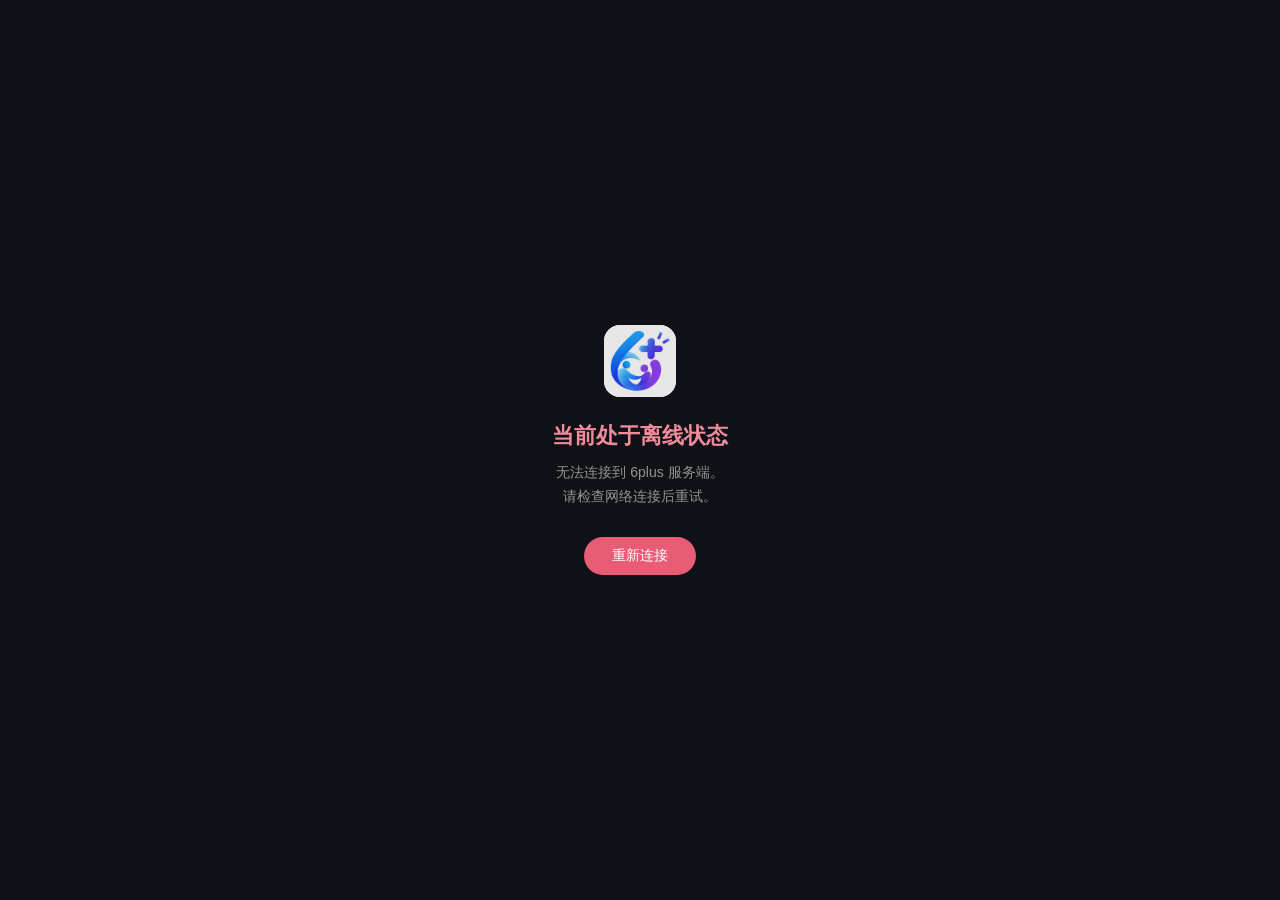
<file: octop/dashboard/offline.html>
<!doctype html>
<html lang="zh-CN">
  <head>
    <meta charset="UTF-8" />
    <meta
      name="viewport"
      content="width=device-width, initial-scale=1.0, viewport-fit=cover"
    />
    <title>6plus — 离线中</title>
    <style>
      * {
        margin: 0;
        box-sizing: border-box;
      }
      html,
      body {
        height: 100%;
        font-family: -apple-system, BlinkMacSystemFont, "Segoe UI", sans-serif;
        background: #0f1117;
        color: #e7e7ed;
        display: flex;
        align-items: center;
        justify-content: center;
      }
      .container {
        text-align: center;
        padding: 40px 24px;
        max-width: 360px;
      }
      .logo {
        width: 72px;
        height: 72px;
        border-radius: 16px;
        margin: 0 auto 24px;
        display: block;
        opacity: 0.9;
      }
      h1 {
        font-size: 22px;
        font-weight: 600;
        margin-bottom: 10px;
        color: #f08b9a;
      }
      p {
        font-size: 14px;
        color: rgba(255, 255, 255, 0.55);
        line-height: 1.7;
        margin-bottom: 28px;
      }
      button {
        padding: 10px 28px;
        border-radius: 999px;
        border: none;
        background: #e85d75;
        color: #fff;
        font-size: 14px;
        font-weight: 500;
        cursor: pointer;
        transition: background 0.2s;
      }
      button:hover {
        background: #d14a62;
      }
    </style>
  </head>
  <body>
    <div class="container">
      <img src="favico-6plus.svg" alt="6plus" class="logo" />
      <h1>当前处于离线状态</h1>
      <p>无法连接到 6plus 服务端。<br />请检查网络连接后重试。</p>
      <button onclick="location.reload()">重新连接</button>
    </div>
  </body>
</html>
</file>
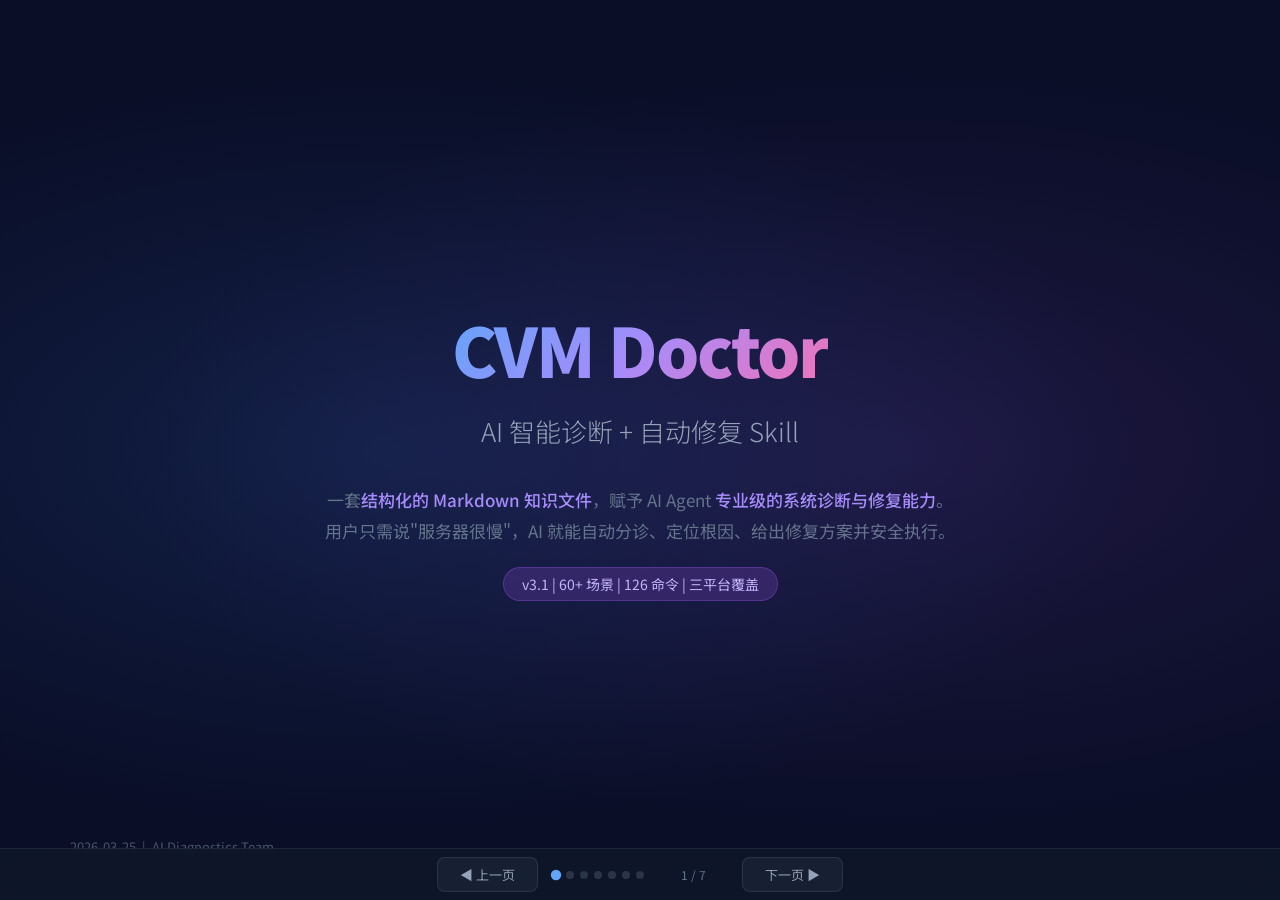
<file: octop/infra/agents/experts/library/cvm-ai-doctor/skills/cvm-ai-doctor/docs/cvm-doctor-report.html>
<!DOCTYPE html>
<html lang="zh-CN">
<head>
<meta charset="UTF-8">
<meta name="viewport" content="width=device-width, initial-scale=1.0">
<title>CVM Doctor - AI 智能系统诊断 Skill 汇报</title>
<style>
  @import url('https://fonts.googleapis.com/css2?family=Noto+Sans+SC:wght@300;400;500;700;900&display=swap');

  * { margin: 0; padding: 0; box-sizing: border-box; }

  body {
    font-family: 'Noto Sans SC', -apple-system, BlinkMacSystemFont, sans-serif;
    background: #0a0e27;
    color: #e0e6f0;
    overflow: hidden;
  }

  .slide-container {
    width: 100vw; height: 100vh;
    position: relative;
  }

  .slide {
    width: 100vw; height: 100vh;
    position: absolute; top: 0; left: 0;
    display: none;
    flex-direction: column;
    padding: 50px 70px;
    overflow: hidden;
  }
  .slide.active { display: flex; }

  /* ====== Slide 1: Cover ====== */
  .slide-cover {
    justify-content: center; align-items: center; text-align: center;
    background: radial-gradient(ellipse at 30% 50%, rgba(59,130,246,0.15) 0%, transparent 60%),
                radial-gradient(ellipse at 70% 50%, rgba(168,85,247,0.12) 0%, transparent 60%),
                #0a0e27;
  }
  .slide-cover .logo {
    font-size: 68px; font-weight: 900; letter-spacing: -2px;
    background: linear-gradient(135deg, #60a5fa, #a78bfa, #f472b6);
    -webkit-background-clip: text; -webkit-text-fill-color: transparent;
    margin-bottom: 14px;
  }
  .slide-cover .subtitle {
    font-size: 26px; font-weight: 300; color: #94a3b8; margin-bottom: 36px;
  }
  .slide-cover .tagline {
    font-size: 17px; color: #64748b; max-width: 680px; line-height: 1.8;
  }
  .slide-cover .tagline strong { color: #a78bfa; font-weight: 500; }
  .slide-cover .meta {
    position: absolute; bottom: 44px; left: 70px;
    font-size: 13px; color: #475569;
  }
  .slide-cover .version-badge {
    display: inline-block; background: rgba(168,85,247,0.2); color: #c4b5fd;
    padding: 6px 18px; border-radius: 20px; font-size: 14px; margin-top: 20px;
    border: 1px solid rgba(168,85,247,0.3);
  }

  /* ====== Common Slide Styles ====== */
  .slide-header {
    margin-bottom: 32px; flex-shrink: 0;
  }
  .slide-header h1 {
    font-size: 32px; font-weight: 700; margin-bottom: 6px;
    background: linear-gradient(135deg, #60a5fa, #a78bfa);
    -webkit-background-clip: text; -webkit-text-fill-color: transparent;
  }
  .slide-header p {
    font-size: 15px; color: #64748b; font-weight: 300;
  }
  .slide-header .accent-line {
    width: 50px; height: 3px; border-radius: 2px;
    background: linear-gradient(90deg, #60a5fa, #a78bfa);
    margin-top: 12px;
  }

  .content-area {
    flex: 1; overflow-y: auto; padding-right: 16px;
  }
  .content-area::-webkit-scrollbar { width: 4px; }
  .content-area::-webkit-scrollbar-track { background: transparent; }
  .content-area::-webkit-scrollbar-thumb { background: #334155; border-radius: 2px; }

  /* Cards */
  .card {
    background: rgba(30,41,59,0.6); border: 1px solid rgba(71,85,105,0.4);
    border-radius: 14px; padding: 22px; margin-bottom: 16px;
    backdrop-filter: blur(10px);
    transition: transform 0.2s, border-color 0.2s;
  }
  .card:hover { border-color: rgba(96,165,250,0.4); transform: translateY(-1px); }
  .card h3 {
    font-size: 16px; font-weight: 600; color: #e2e8f0; margin-bottom: 10px;
    display: flex; align-items: center; gap: 8px;
  }
  .card h3 .icon { font-size: 20px; }
  .card p, .card li { font-size: 13px; color: #94a3b8; line-height: 1.7; }
  .card ul { padding-left: 18px; }
  .card li { margin-bottom: 3px; }

  .grid-2 { display: grid; grid-template-columns: 1fr 1fr; gap: 16px; }
  .grid-3 { display: grid; grid-template-columns: 1fr 1fr 1fr; gap: 16px; }

  /* Tags / Badges */
  .tag {
    display: inline-block; padding: 3px 10px; border-radius: 6px;
    font-size: 12px; font-weight: 500; margin: 2px 4px 2px 0;
  }
  .tag-blue { background: rgba(59,130,246,0.15); color: #93c5fd; border: 1px solid rgba(59,130,246,0.3); }
  .tag-purple { background: rgba(168,85,247,0.15); color: #c4b5fd; border: 1px solid rgba(168,85,247,0.3); }
  .tag-green { background: rgba(34,197,94,0.15); color: #86efac; border: 1px solid rgba(34,197,94,0.3); }
  .tag-orange { background: rgba(249,115,22,0.15); color: #fdba74; border: 1px solid rgba(249,115,22,0.3); }
  .tag-red { background: rgba(239,68,68,0.15); color: #fca5a5; border: 1px solid rgba(239,68,68,0.3); }
  .tag-cyan { background: rgba(6,182,212,0.15); color: #67e8f9; border: 1px solid rgba(6,182,212,0.3); }

  /* Stat boxes */
  .stat-box {
    text-align: center; padding: 20px 14px;
    background: rgba(30,41,59,0.4); border-radius: 12px;
    border: 1px solid rgba(71,85,105,0.3);
  }
  .stat-box .number {
    font-size: 38px; font-weight: 900;
    background: linear-gradient(135deg, #60a5fa, #a78bfa);
    -webkit-background-clip: text; -webkit-text-fill-color: transparent;
    line-height: 1.2;
  }
  .stat-box .label { font-size: 12px; color: #64748b; margin-top: 6px; }

  /* Flow diagram */
  .flow {
    display: flex; align-items: center; justify-content: center;
    gap: 6px; flex-wrap: wrap; margin: 16px 0;
  }
  .flow-step {
    padding: 10px 18px; border-radius: 10px; font-size: 13px; font-weight: 500;
    text-align: center; min-width: 90px;
  }
  .flow-arrow { color: #475569; font-size: 18px; font-weight: 300; }
  .flow-input { background: rgba(96,165,250,0.15); color: #93c5fd; border: 1px solid rgba(96,165,250,0.3); }
  .flow-process { background: rgba(168,85,247,0.15); color: #c4b5fd; border: 1px solid rgba(168,85,247,0.3); }
  .flow-decision { background: rgba(249,115,22,0.15); color: #fdba74; border: 1px solid rgba(249,115,22,0.3); border-radius: 4px; }
  .flow-output { background: rgba(34,197,94,0.15); color: #86efac; border: 1px solid rgba(34,197,94,0.3); }
  .flow-repair { background: rgba(251,191,36,0.15); color: #fde68a; border: 1px solid rgba(251,191,36,0.3); }

  /* Table */
  .data-table {
    width: 100%; border-collapse: separate; border-spacing: 0;
    font-size: 12px; margin: 10px 0;
  }
  .data-table th {
    background: rgba(59,130,246,0.12); color: #93c5fd;
    padding: 8px 12px; text-align: left; font-weight: 600;
    border-bottom: 1px solid rgba(59,130,246,0.2);
  }
  .data-table th:first-child { border-radius: 8px 0 0 0; }
  .data-table th:last-child { border-radius: 0 8px 0 0; }
  .data-table td {
    padding: 7px 12px; border-bottom: 1px solid rgba(71,85,105,0.2);
    color: #94a3b8;
  }
  .data-table tr:hover td { background: rgba(30,41,59,0.4); }

  /* Code block */
  .code-block {
    background: rgba(15,23,42,0.8); border: 1px solid rgba(71,85,105,0.3);
    border-radius: 10px; padding: 14px 18px; margin: 10px 0;
    font-family: 'JetBrains Mono', 'Fira Code', monospace; font-size: 12px;
    color: #94a3b8; line-height: 1.6; overflow-x: auto;
  }
  .code-block .kw { color: #c084fc; }
  .code-block .str { color: #86efac; }
  .code-block .cmt { color: #475569; }

  /* Highlight box */
  .highlight-box {
    background: linear-gradient(135deg, rgba(59,130,246,0.1), rgba(168,85,247,0.1));
    border: 1px solid rgba(96,165,250,0.25); border-radius: 12px;
    padding: 18px 22px; margin: 14px 0;
  }
  .highlight-box h4 { color: #a78bfa; font-size: 14px; margin-bottom: 6px; }
  .highlight-box p { font-size: 13px; color: #cbd5e1; line-height: 1.7; }

  /* Metric bar */
  .metric-bar-wrap { margin: 5px 0; }
  .metric-bar-wrap .metric-label { display: flex; justify-content: space-between; font-size: 12px; color: #94a3b8; margin-bottom: 3px; }
  .metric-bar {
    height: 7px; border-radius: 4px; background: rgba(71,85,105,0.3); overflow: hidden;
  }
  .metric-bar .fill { height: 100%; border-radius: 4px; transition: width 1s ease; }

  /* Navigation */
  .nav-bar {
    position: fixed; bottom: 0; left: 0; right: 0; height: 52px;
    background: rgba(15,23,42,0.9); backdrop-filter: blur(12px);
    border-top: 1px solid rgba(71,85,105,0.3);
    display: flex; align-items: center; justify-content: center; gap: 14px;
    z-index: 100; padding: 0 40px;
  }
  .nav-btn {
    padding: 7px 22px; border-radius: 8px; border: 1px solid rgba(71,85,105,0.4);
    background: rgba(30,41,59,0.6); color: #94a3b8; font-size: 13px;
    cursor: pointer; transition: all 0.2s; font-family: inherit;
  }
  .nav-btn:hover { background: rgba(59,130,246,0.2); color: #e2e8f0; border-color: rgba(96,165,250,0.4); }
  .nav-btn:disabled { opacity: 0.3; cursor: not-allowed; }
  .nav-dots { display: flex; gap: 6px; }
  .nav-dot {
    width: 8px; height: 8px; border-radius: 50%;
    background: rgba(71,85,105,0.5); cursor: pointer; transition: all 0.2s;
  }
  .nav-dot.active { background: #60a5fa; transform: scale(1.3); }
  .nav-page { font-size: 12px; color: #64748b; min-width: 70px; text-align: center; }

  /* Special: Walkthrough */
  .walkthrough {
    display: flex; gap: 12px; align-items: flex-start; margin: 12px 0;
  }
  .wt-step {
    flex: 1; background: rgba(30,41,59,0.5); border-radius: 10px;
    padding: 14px; border: 1px solid rgba(71,85,105,0.3);
    position: relative;
  }
  .wt-step .wt-num {
    position: absolute; top: -10px; left: 14px;
    background: linear-gradient(135deg, #60a5fa, #a78bfa);
    color: white; font-size: 11px; font-weight: 700;
    padding: 2px 10px; border-radius: 10px;
  }
  .wt-step h4 { font-size: 13px; color: #e2e8f0; margin-bottom: 6px; margin-top: 4px; }
  .wt-step p { font-size: 11px; color: #94a3b8; line-height: 1.6; }

  /* Expansion box */
  .expand-box {
    background: rgba(34,197,94,0.08); border: 1px solid rgba(34,197,94,0.3);
    border-radius: 12px; padding: 18px 22px; margin: 14px 0;
  }
  .expand-box h4 { color: #86efac; font-size: 14px; margin-bottom: 6px; }

  /* Big flow for slide 4 */
  .big-flow {
    display: flex; flex-direction: column; align-items: center; gap: 8px;
    margin: 10px 0;
  }
  .big-flow .bf-row {
    display: flex; align-items: center; gap: 10px;
  }
  .big-flow .bf-arrow {
    color: #475569; font-size: 22px;
  }
  /* ====== Swimlane Diagram ====== */
  .swimlane-wrap {
    display: grid;
    grid-template-columns: 1fr 1fr 1fr;
    gap: 0;
    border-radius: 14px;
    overflow: hidden;
    border: 1px solid rgba(71,85,105,0.35);
  }
  .swimlane {
    padding: 0;
    display: flex;
    flex-direction: column;
  }
  .swimlane + .swimlane {
    border-left: 1px solid rgba(71,85,105,0.25);
  }
  .swimlane-header {
    padding: 14px 16px;
    text-align: center;
    font-size: 14px;
    font-weight: 700;
    letter-spacing: 0.5px;
    display: flex;
    align-items: center;
    justify-content: center;
    gap: 8px;
  }
  .swimlane-header .lane-icon {
    font-size: 20px;
  }
  /* Lane colors */
  .lane-user .swimlane-header { background: rgba(168,85,247,0.25); color: #ede9fe; }
  .lane-ai .swimlane-header { background: rgba(6,182,212,0.22); color: #cffafe; }
  .lane-skill .swimlane-header { background: rgba(245,158,11,0.22); color: #fef3c7; }

  .lane-user .swimlane-header { border-bottom: 2px solid rgba(168,85,247,0.5); }
  .lane-ai .swimlane-header { border-bottom: 2px solid rgba(6,182,212,0.5); }
  .lane-skill .swimlane-header { border-bottom: 2px solid rgba(245,158,11,0.5); }

  .swimlane-body {
    flex: 1;
    padding: 14px 10px;
    display: flex;
    flex-direction: column;
    align-items: center;
    gap: 0;
    position: relative;
    min-height: 300px;
  }
  .lane-user .swimlane-body { background: rgba(168,85,247,0.04); }
  .lane-ai .swimlane-body { background: rgba(6,182,212,0.04); }
  .lane-skill .swimlane-body { background: rgba(245,158,11,0.04); }

  /* Dashed timeline line running down each lane */
  .swimlane-body::before {
    content: '';
    position: absolute;
    top: 0; bottom: 0;
    left: 50%;
    width: 0;
    border-left: 2px dashed rgba(71,85,105,0.2);
    z-index: 0;
  }

  /* Node in swimlane */
  .lane-node {
    position: relative;
    z-index: 1;
    padding: 10px 14px;
    border-radius: 8px;
    font-size: 13px;
    font-weight: 600;
    text-align: center;
    min-width: 90px;
    max-width: 160px;
    margin: 2px 0;
    transition: transform 0.2s;
  }
  .lane-node:hover { transform: scale(1.04); }

  .lane-user .lane-node {
    background: rgba(168,85,247,0.2); color: #e9d5ff;
    border: 1px solid rgba(168,85,247,0.4);
    box-shadow: 0 2px 10px rgba(168,85,247,0.1);
  }
  .lane-ai .lane-node {
    background: rgba(6,182,212,0.2); color: #cffafe;
    border: 1px solid rgba(6,182,212,0.4);
    box-shadow: 0 2px 10px rgba(6,182,212,0.1);
  }
  .lane-skill .lane-node {
    background: rgba(245,158,11,0.2); color: #fef3c7;
    border: 1px solid rgba(245,158,11,0.4);
    box-shadow: 0 2px 10px rgba(245,158,11,0.1);
  }

  /* Spacer between nodes (no visible arrow inside lane) */
  .lane-spacer {
    height: 8px;
    position: relative;
    z-index: 1;
  }

  /* Step number badge on nodes */
  .lane-node .step-num {
    position: absolute;
    top: -8px; right: -8px;
    background: rgba(30,41,59,0.9);
    color: #94a3b8;
    font-size: 10px;
    font-weight: 700;
    width: 18px; height: 18px;
    border-radius: 50%;
    display: flex; align-items: center; justify-content: center;
    border: 1px solid rgba(71,85,105,0.4);
  }

  /* Annotation text below nodes */
  .lane-anno {
    font-size: 10px;
    color: #64748b;
    text-align: center;
    max-width: 160px;
    line-height: 1.4;
    margin: -2px 0 4px 0;
    position: relative;
    z-index: 1;
  }
  .lane-anno .file-ref {
    display: inline-block;
    background: rgba(30,41,59,0.6);
    border: 1px solid rgba(71,85,105,0.3);
    border-radius: 3px;
    padding: 0 5px;
    font-family: 'JetBrains Mono', monospace;
    font-size: 9px;
    color: #94a3b8;
    margin-top: 1px;
  }

  /* End node */
  .lane-node.end-node {
    border-radius: 20px;
    font-weight: 700;
  }
  .end-success {
    background: rgba(34,197,94,0.25) !important;
    color: #86efac !important;
    border-color: rgba(34,197,94,0.5) !important;
    box-shadow: 0 0 16px rgba(34,197,94,0.15) !important;
  }
</style>
</head>
<body>

<div class="slide-container">

  <!-- ==================== SLIDE 1: Cover ==================== -->
  <div class="slide slide-cover active" id="slide-1">
    <div class="logo">CVM Doctor</div>
    <div class="subtitle">AI 智能诊断 + 自动修复 Skill</div>
    <div class="tagline">
      一套<strong>结构化的 Markdown 知识文件</strong>，赋予 AI Agent <strong>专业级的系统诊断与修复能力</strong>。
      <br>用户只需说"服务器很慢"，AI 就能自动分诊、定位根因、给出修复方案并安全执行。
    </div>
    <div class="version-badge">v3.1 | 60+ 场景 | 126 命令 | 三平台覆盖</div>
    <div class="meta">2026-03-25 &nbsp;|&nbsp; AI Diagnostics Team</div>
  </div>

  <!-- ==================== SLIDE 2: One Minute Summary ==================== -->
  <div class="slide" id="slide-2">
    <div class="slide-header">
      <h1>一分钟了解 CVM Doctor</h1>
      <p>What it does, why it matters</p>
      <div class="accent-line"></div>
    </div>
    <div class="content-area">

      <div class="highlight-box" style="margin-bottom:20px;">
        <h4>一句话</h4>
        <p>CVM Doctor 是一个 <strong>Skill（技能包）</strong> —— 不是传统的监控程序或脚本。
        它用结构化的 Markdown 文件教 AI Agent <strong>像资深运维一样思考和操作</strong>，
        覆盖从"发现症状"到"定位根因"再到"安全修复"的<strong>全链路</strong>。</p>
      </div>

      <div class="grid-3" style="margin-bottom:20px;">
        <div class="stat-box"><div class="number">60+</div><div class="label">诊断场景覆盖</div></div>
        <div class="stat-box"><div class="number">126</div><div class="label">操作命令（含修复）</div></div>
        <div class="stat-box"><div class="number">99%</div><div class="label">常见问题覆盖率</div></div>
      </div>

      <div class="grid-2">
        <div class="card">
          <h3><span class="icon">&#x2753;</span> 解决什么问题</h3>
          <ul>
            <li>用户说"服务器慢" → AI 不知道从何入手</li>
            <li>AI 运维知识碎片化，容易跑偏或遗漏</li>
            <li>简单问题也跑全套命令，浪费时间</li>
            <li>跨平台命令差异大（Linux/macOS/Windows）</li>
            <li>AI 直接执行危险命令，缺少安全机制</li>
          </ul>
        </div>
        <div class="card">
          <h3><span class="icon">&#x2705;</span> 怎么解决的</h3>
          <ul>
            <li><strong>诊断 + 修复</strong>：不只是发现问题，还能安全修复</li>
            <li><strong>Quick → Deep</strong>：10秒分诊 + 按需深度分析</li>
            <li><strong>模块化加载</strong>：只加载需要的知识，省 67-89% Token</li>
            <li><strong>22 个适配器</strong>：一套 Skill 三平台通用</li>
            <li><strong>安全门控</strong>：修复操作必须用户确认</li>
          </ul>
        </div>
      </div>
    </div>
  </div>

  <!-- ==================== SLIDE 3: Full Workflow Flowchart ==================== -->
  <div class="slide" id="slide-3">
    <div class="slide-header">
      <h1>完整工作流：从症状到修复</h1>
      <p>User → AI → Skill → Diagnosis → Fix — The Complete Flow</p>
      <div class="accent-line"></div>
    </div>
    <div class="content-area">

      <!-- Swimlane Diagram -->
      <div class="swimlane-wrap" style="margin-bottom:16px;position:relative;">
        <!-- Column 1: User -->
        <div class="swimlane lane-user">
          <div class="swimlane-header"><span class="lane-icon">&#x1F464;</span> 用户</div>
          <div class="swimlane-body" style="min-height:460px;">
            <div class="lane-node" style="margin-top:8px;">用户输入<span class="step-num">1</span></div>
            <div class="lane-anno">"服务器很慢"</div>
            <div style="height:200px;"></div>
            <div class="lane-node">确认修复方案<span class="step-num">7</span></div>
            <div class="lane-anno">安全门控：必须用户同意后执行</div>
          </div>
        </div>
        <!-- Column 2: AI Agent -->
        <div class="swimlane lane-ai">
          <div class="swimlane-header"><span class="lane-icon">&#x1F9E0;</span> AI Agent</div>
          <div class="swimlane-body" style="min-height:460px;">
            <div style="height:8px;"></div>
            <div class="lane-spacer"></div>
            <div class="lane-node">识别意图<span class="step-num">2</span></div>
            <div class="lane-anno">提取关键词，判断为系统诊断需求</div>
            <div style="height:18px;"></div>
            <div class="lane-node">执行 Quick 分诊<span class="step-num">4</span></div>
            <div class="lane-anno">运行 4 项快检，解析命令输出</div>
            <div style="height:18px;"></div>
            <div class="lane-node">生成诊断报告<span class="step-num">6</span></div>
            <div class="lane-anno">综合推理根因 + 证据链 + 修复建议</div>
            <div style="height:28px;"></div>
            <div class="lane-spacer"></div>
            <div style="height:40px;"></div>
            <div class="lane-node">执行修复<span class="step-num">8</span></div>
            <div class="lane-anno">用户确认后安全执行，验证结果</div>
          </div>
        </div>
        <!-- Column 3: Skill -->
        <div class="swimlane lane-skill">
          <div class="swimlane-header"><span class="lane-icon">&#x1F4DA;</span> Skill 知识</div>
          <div class="swimlane-body" style="min-height:460px;">
            <div style="height:8px;"></div>
            <div class="lane-spacer"></div>
            <div style="height:10px;"></div>
            <div class="lane-node">加载诊断协议<span class="step-num">3</span></div>
            <div class="lane-anno">三层场景匹配（Tier 1→2→3），选择诊断路径<div class="file-ref">SKILL.md</div></div>
            <div style="height:18px;"></div>
            <div class="lane-node">Deep 根因分析<span class="step-num">5</span></div>
            <div class="lane-anno">级联推理路径：内存→Swap→I/O<div class="file-ref">deep-combined.md</div></div>
            <div style="height:10px;"></div>
            <div class="lane-node">加载修复命令<span class="step-num">6b</span></div>
            <div class="lane-anno">安全操作步骤 + 风险等级标注<div class="file-ref">commands/*.md</div></div>
          </div>
        </div>

      </div>

      <div class="grid-2" style="margin-top:8px;">
        <div class="card" style="border-color:rgba(6,182,212,0.35);">
          <h3><span class="icon">&#x1F9E0;</span> AI Agent 自主做的事</h3>
          <p style="margin-bottom:4px;"><strong>推理 + 执行 + 沟通</strong></p>
          <ul>
            <li><strong>意图理解</strong>：从用户模糊描述中提取关键信息</li>
            <li><strong>命令执行</strong>：在终端运行命令，实时解析输出</li>
            <li><strong>综合推理</strong>：多指标联动，推断根因和因果关系</li>
            <li><strong>自然语言沟通</strong>：向用户解释结果、征求修复确认</li>
          </ul>
        </div>
        <div class="card" style="border-color:rgba(245,158,11,0.35);">
          <h3><span class="icon">&#x1F4DA;</span> Skill 提供的知识</h3>
          <p style="margin-bottom:4px;"><strong>结构化知识 + 决策树 + 安全规范</strong></p>
          <ul>
            <li><strong>场景路由</strong>：60+ 场景匹配规则和优先级（Tier 1→2→3）</li>
            <li><strong>命令模板</strong>：126 个命令的三平台对照表</li>
            <li><strong>阈值标准</strong>：每个指标的专业判定值</li>
            <li><strong>安全门控</strong>：要求用户确认、风险等级、禁止操作清单</li>
          </ul>
        </div>
      </div>
    </div>
  </div>

  <!-- ==================== SLIDE 4: Live Example ==================== -->
  <div class="slide" id="slide-4">
    <div class="slide-header">
      <h1>实战演示：用户说"服务器很慢"</h1>
      <p>A concrete walkthrough of the full diagnostic + fix flow</p>
      <div class="accent-line"></div>
    </div>
    <div class="content-area">

      <!-- Step-by-step walkthrough -->
      <div class="walkthrough">
        <div class="wt-step" style="border-color:rgba(96,165,250,0.4);">
          <div class="wt-num">Step 1</div>
          <h4 style="color:#93c5fd;">场景匹配</h4>
          <p style="font-size:11px;color:#94a3b8;">用户："服务器很慢"<br><br>
          大模型加载 <strong>SKILL.md</strong>，匹配关键词"慢" → 命中 <strong>Tier 1 核心场景</strong><br><br>
          <span class="tag tag-blue">系统慢/卡</span><br>
          推荐路径：Quick 全扫 → Deep 异常组件<br>
          <strong>耗时：&lt;3 秒</strong></p>
        </div>
        <div class="wt-step" style="border-color:rgba(34,197,94,0.4);">
          <div class="wt-num" style="background:linear-gradient(135deg,#22c55e,#16a34a);">Step 2</div>
          <h4 style="color:#86efac;">Quick 分诊</h4>
          <p style="font-size:11px;color:#94a3b8;">AI 加载 <strong>resource-saturation-quick.md</strong><br><br>
          运行 4 项快检：<br>
          <span style="color:#86efac;">&#x2705; CPU</span> queue 6/8 cores — <strong>OK</strong><br>
          <span style="color:#fbbf24;">&#x26A0;&#xFE0F; Memory</span> Swap 768MB — <strong>WARNING</strong><br>
          <span style="color:#fbbf24;">&#x26A0;&#xFE0F; Disk</span> I/O wait 28% — <strong>WARNING</strong><br>
          <span style="color:#86efac;">&#x2705; Network</span> 0 drops — <strong>OK</strong><br><br>
          <strong>耗时：~10 秒</strong></p>
        </div>
        <div class="wt-step" style="border-color:rgba(168,85,247,0.4);">
          <div class="wt-num" style="background:linear-gradient(135deg,#a78bfa,#7c3aed);">Step 3</div>
          <h4 style="color:#c4b5fd;">Deep 关联分析</h4>
          <p style="font-size:11px;color:#94a3b8;">2 个异常组件 → 触发 <strong>Combined Deep</strong><br><br>
          AI 加载 <strong>deep-combined.md</strong><br>
          命中 <strong>Branch 1: 内存级联</strong><br><br>
          <span style="color:#c4b5fd;">根因推导：</span><br>
          内存 92% → Swap 激增<br>
          → 磁盘 I/O 抖动<br>
          → CPU 等 I/O（表象）<br><br>
          <strong>根因：内存不足</strong><br>
          <span style="color:#fca5a5;font-size:10px;">&#x274C; 不要加 CPU，没用！</span></p>
        </div>
        <div class="wt-step" style="border-color:rgba(251,191,36,0.4);">
          <div class="wt-num" style="background:linear-gradient(135deg,#fbbf24,#f59e0b);">Step 4</div>
          <h4 style="color:#fde68a;">修复执行</h4>
          <p style="font-size:11px;color:#94a3b8;">AI 向用户展示诊断报告和修复方案：<br><br>
          <span style="color:#fde68a;">修复建议：</span><br>
          1. 重启内存泄漏进程 (PID 3842)<br>
          2. 调整 swappiness=10<br>
          3. 清理大文件释放空间<br><br>
          <span style="color:#fca5a5;">&#x1F6E1;&#xFE0F; 用户确认后执行</span><br>
          <strong>验证：Swap 降至 50MB ✅</strong></p>
        </div>
      </div>

      <div class="highlight-box" style="margin-top:16px;">
        <h4>关键亮点</h4>
        <p><strong>不是看到 CPU 等 I/O 就去修 CPU</strong> —— Combined Deep 能识别出"内存不足 → Swap 抖动 → I/O 升高"的级联关系，
        找到真正的根因（内存），避免浪费资源在错误的修复方向上。
        整个过程 <strong>全自动化</strong>：AI 按 Skill 定义的路径执行，用户只需确认最后的修复操作。</p>
      </div>
    </div>
  </div>

  <!-- ==================== SLIDE 5: Architecture - Why Layered & Modular ==================== -->
  <div class="slide" id="slide-5">
    <div class="slide-header">
      <h1>核心设计：分层 + 模块化</h1>
      <p>Why this architecture, and what it buys us</p>
      <div class="accent-line"></div>
    </div>
    <div class="content-area">

      <div class="grid-2" style="margin-bottom:16px;">
        <div class="card" style="border-color:rgba(239,68,68,0.4);">
          <h3><span class="icon">&#x274C;</span> 没有 Skill 的 AI</h3>
          <div class="check-item" style="font-size:12px;"><span style="color:#fca5a5;font-weight:700;">&#x2717;</span> 不知道该查什么、先查什么</div>
          <div class="check-item" style="font-size:12px;"><span style="color:#fca5a5;font-weight:700;">&#x2717;</span> 一股脑跑 30 个命令，浪费 5 分钟</div>
          <div class="check-item" style="font-size:12px;"><span style="color:#fca5a5;font-weight:700;">&#x2717;</span> 看到 Swap 高就建议加内存，可能根因是进程泄漏</div>
          <div class="check-item" style="font-size:12px;"><span style="color:#fca5a5;font-weight:700;">&#x2717;</span> 直接执行 kill -9，没有确认机制</div>
          <div class="check-item" style="font-size:12px;"><span style="color:#fca5a5;font-weight:700;">&#x2717;</span> 每次对话都要重新学一遍运维知识</div>
        </div>
        <div class="card" style="border-color:rgba(34,197,94,0.4);">
          <h3><span class="icon">&#x2705;</span> 有 Skill 的 AI</h3>
          <div class="check-item" style="font-size:12px;"><span style="color:#86efac;font-weight:700;">&#x2713;</span> <strong>10 秒 Quick 分诊</strong>：先定位问题在哪</div>
          <div class="check-item" style="font-size:12px;"><span style="color:#86efac;font-weight:700;">&#x2713;</span> <strong>按需 Deep</strong>：只深入分析异常组件</div>
          <div class="check-item" style="font-size:12px;"><span style="color:#86efac;font-weight:700;">&#x2713;</span> <strong>级联推理</strong>：识别内存→Swap→I/O 的因果链</div>
          <div class="check-item" style="font-size:12px;"><span style="color:#86efac;font-weight:700;">&#x2713;</span> <strong>安全门控</strong>：修复前展示方案，等用户确认</div>
          <div class="check-item" style="font-size:12px;"><span style="color:#86efac;font-weight:700;">&#x2713;</span> <strong>知识固化</strong>：Markdown 文件即知识，一次编写永久可用</div>
        </div>
      </div>

      <!-- Two key design decisions -->
      <div class="grid-2">
        <div class="card">
          <h3><span class="icon">&#x1F3AF;</span> 设计一：分层决策（3 层）</h3>
          <p style="margin-bottom:8px;font-size:12px;color:#cbd5e1;"><strong>解决"AI 上下文有限"的问题</strong></p>
          <table class="data-table">
            <tr><th>层级</th><th>加载时机</th><th>内容</th><th>覆盖率</th></tr>
            <tr><td><span class="tag tag-blue">Tier 1</span></td><td>始终在上下文</td><td>10 个高频场景</td><td>80%</td></tr>
            <tr><td><span class="tag tag-purple">Tier 2</span></td><td>Tier 1 未匹配时加载</td><td>60+ 扩展场景</td><td>95%</td></tr>
            <tr><td><span class="tag tag-cyan">Tier 3</span></td><td>最后回退</td><td>20 大类完整路由</td><td>99%</td></tr>
          </table>
          <p style="margin-top:8px;font-size:11px;color:#64748b;">
            <strong>好处</strong>：80% 的问题只需要 300 行 SKILL.md 就能匹配，不浪费上下文。</p>
        </div>
        <div class="card">
          <h3><span class="icon">&#x1F4E6;</span> 设计二：模块化拆分</h3>
          <p style="margin-bottom:8px;font-size:12px;color:#cbd5e1;"><strong>解决"加载了用不到的知识"的问题</strong></p>
          <div style="display:flex;gap:10px;margin:8px 0;">
            <div style="flex:1;background:rgba(239,68,68,0.08);border:1px solid rgba(239,68,68,0.3);border-radius:8px;padding:10px;text-align:center;">
              <div style="font-size:11px;color:#fca5a5;font-weight:600;">Before：单体文件</div>
              <div style="font-size:22px;font-weight:900;color:#fca5a5;">6,000 词</div>
              <div style="font-size:10px;color:#64748b;">全部加载</div>
            </div>
            <div style="display:flex;align-items:center;color:#475569;font-size:18px;">&#x27A1;</div>
            <div style="flex:1;background:rgba(34,197,94,0.08);border:1px solid rgba(34,197,94,0.3);border-radius:8px;padding:10px;text-align:center;">
              <div style="font-size:11px;color:#86efac;font-weight:600;">After：按需加载</div>
              <div style="font-size:22px;font-weight:900;color:#86efac;">600 词</div>
              <div style="font-size:10px;color:#64748b;">只加载需要的模块</div>
            </div>
          </div>
          <p style="margin-top:6px;font-size:11px;color:#64748b;">
            <strong>省 67-89% Token</strong>：健康检查只需 Quick 模块；只有 CPU 异常时才加载 CPU Deep。</p>
        </div>
      </div>
    </div>
  </div>

  <!-- ==================== SLIDE 6: Expandability - Remote ==================== -->
  <div class="slide" id="slide-6">
    <div class="slide-header">
      <h1>可扩展性：不止本地诊断</h1>
      <p>From Local Diagnostics to Remote Operations</p>
      <div class="accent-line"></div>
    </div>
    <div class="content-area">

      <div class="highlight-box" style="margin-bottom:20px;">
        <h4>核心思路：Skill 是"知识"，命令是"动作"，可以任意组合</h4>
        <p>CVM Doctor 的每个命令文件都包含 <strong>Linux/macOS/Windows 三平台对照表</strong>。
        这意味着命令本身就是<strong>可远程传输的</strong> —— 只需要把命令发到目标机器上执行，
        再把结果拿回来让 AI 分析。scp、ssh、远程执行工具都可以作为传输通道。</p>
      </div>

      <div class="card" style="margin-bottom:16px;">
        <h3><span class="icon">&#x1F310;</span> 远程诊断架构</h3>
        <div class="flow" style="margin:12px 0;">
          <div class="flow-step flow-input" style="min-width:110px;">&#x1F4AC; 用户<br>"帮我看看<br>10.0.0.5"</div>
          <div class="flow-arrow">&#x27A1;</div>
          <div class="flow-step flow-process" style="min-width:120px;">&#x1F9E0; 大模型<br>加载 Skill<br>生成诊断命令</div>
          <div class="flow-arrow">&#x27A1;</div>
          <div class="flow-step" style="min-width:130px;background:rgba(251,191,36,0.15);color:#fde68a;border:1px solid rgba(251,191,36,0.3);border-radius:10px;">&#x1F517; 传输层<br>ssh / scp /<br>API 调用</div>
          <div class="flow-arrow">&#x27A1;</div>
          <div class="flow-step flow-process" style="min-width:110px;">&#x1F5A5;&#xFE0F; 远程机器<br>执行命令</div>
          <div class="flow-arrow">&#x27A1;</div>
          <div class="flow-step flow-output" style="min-width:120px;">&#x1F4CA; 结果回传<br>AI 分析<br>输出报告</div>
        </div>
        <p style="font-size:12px;color:#64748b;">Skill 本身不需要改动 —— 只需要换一个"命令传输通道"，知识完全复用。</p>
      </div>

      <div class="grid-2" style="margin-bottom:16px;">
        <div class="card">
          <h3><span class="icon">&#x1F504;</span> 原生支持远程的场景</h3>
          <ul>
            <li><strong>批量巡检</strong>：用 ssh 循环对 100 台机器做 Quick 扫描</li>
            <li><strong>远程修复</strong>：诊断后生成修复命令，scp + ssh 执行</li>
            <li><strong>故障排查</strong>：用户给 IP，AI 生成诊断脚本，远程跑</li>
            <li><strong>合规审计</strong>：定期跑安全检查命令，汇总报告</li>
          </ul>
        </div>
        <div class="card">
          <h3><span class="icon">&#x1F680;</span> 未来可扩展方向</h3>
          <ul>
            <li><strong>K8s Pod 内诊断</strong>：kubectl exec 进入容器执行命令</li>
            <li><strong>API 网关集成</strong>：Skill 知识嵌入运维平台，提供诊断 API</li>
            <li><strong>自动化巡检</strong>：配合 cron 定期 Quick 扫描 + 异常告警</li>
            <li><strong>知识共享</strong>：不同团队复用同一套诊断知识</li>
          </ul>
        </div>
      </div>

      <div class="expand-box">
        <h4>&#x1F4A1; 关键洞察</h4>
        <p style="font-size:13px;">传统方案写死了"本地执行"。CVM Doctor 的设计中，<strong>知识和执行是解耦的</strong>。
        Skill 提供的是"查什么、怎么判、怎么修"的知识，而"在哪执行"只是一个传输问题。
        这意味着 <strong>同一套知识可以服务本地机器、远程机器、容器、甚至未来不知道什么形态的计算节点</strong>。</p>
      </div>
    </div>
  </div>

  <!-- ==================== SLIDE 7: Summary ==================== -->
  <div class="slide" id="slide-7">
    <div class="slide-header">
      <h1>总结</h1>
      <p>What we built and where it's going</p>
      <div class="accent-line"></div>
    </div>
    <div class="content-area">

      <div class="highlight-box" style="margin-bottom:20px;">
        <h4>CVM Doctor 的本质</h4>
        <p>一套<strong>让 AI Agent 具备专业系统诊断与修复能力</strong>的知识工程方案。
        用结构化 Markdown 文件定义"何时查、查什么、怎么判、怎么修"，
        在<strong>不写一行业务代码</strong>的前提下，实现了比传统监控脚本更智能、更灵活的诊断体验。</p>
      </div>

      <div class="grid-2" style="margin-bottom:20px;">
        <div class="card">
          <h3><span class="icon">&#x2705;</span> 已做到的</h3>
          <div class="check-item" style="font-size:13px;"><span style="color:#86efac;font-weight:700;">&#x2713;</span> <strong>60+</strong> 场景、<strong>99%</strong> 覆盖率</div>
          <div class="check-item" style="font-size:13px;"><span style="color:#86efac;font-weight:700;">&#x2713;</span> <strong>诊断 + 修复</strong>全链路（含安全门控）</div>
          <div class="check-item" style="font-size:13px;"><span style="color:#86efac;font-weight:700;">&#x2713;</span> <strong>Quick 10s → Deep 20-60s</strong> 渐进诊断</div>
          <div class="check-item" style="font-size:13px;"><span style="color:#86efac;font-weight:700;">&#x2713;</span> <strong>5 大级联分析</strong>分支（内存→磁盘→CPU）</div>
          <div class="check-item" style="font-size:13px;"><span style="color:#86efac;font-weight:700;">&#x2713;</span> <strong>67-89%</strong> Token 效率提升</div>
          <div class="check-item" style="font-size:13px;"><span style="color:#86efac;font-weight:700;">&#x2713;</span> <strong>Linux / macOS / Windows</strong> 三平台</div>
          <div class="check-item" style="font-size:13px;"><span style="color:#86efac;font-weight:700;">&#x2713;</span> <strong>知识可传输</strong>：远程诊断天然支持</div>
        </div>
        <div class="card">
          <h3><span class="icon">&#x1F680;</span> 接下来可以做</h3>
          <div class="check-item" style="font-size:13px;"><span style="color:#fde68a;font-weight:700;">&#x25B6;</span> <strong>远程执行集成</strong>：配合 remote-executor skill</div>
          <div class="check-item" style="font-size:13px;"><span style="color:#fde68a;font-weight:700;">&#x25B6;</span> <strong>GPU 监控</strong>：nvidia-smi Quick/Deep 模块</div>
          <div class="check-item" style="font-size:13px;"><span style="color:#fde68a;font-weight:700;">&#x25B6;</span> <strong>容器专属</strong>：Docker/K8s 资源限制/OOM</div>
          <div class="check-item" style="font-size:13px;"><span style="color:#fde68a;font-weight:700;">&#x25B6;</span> <strong>数据库诊断</strong>：慢查询/连接池/锁竞争</div>
          <div class="check-item" style="font-size:13px;"><span style="color:#fde68a;font-weight:700;">&#x25B6;</span> <strong>自动化巡检</strong>：定期 Quick + 异常告警</div>
          <div class="check-item" style="font-size:13px;"><span style="color:#fde68a;font-weight:700;">&#x25B6;</span> <strong>知识模板化</strong>：抽象出通用的 Skill 开发方法论</div>
        </div>
      </div>

      <div style="text-align:center;padding: 24px 0;">
        <div style="font-size:32px;font-weight:900;
          background:linear-gradient(135deg,#60a5fa,#a78bfa,#f472b6);
          -webkit-background-clip:text;-webkit-text-fill-color:transparent;margin-bottom:10px;">
          CVM Doctor
        </div>
        <p style="color:#64748b;font-size:15px;">知识驱动的 AI 诊断 — 让每次"服务器慢"都有专业答案</p>
      </div>
    </div>
  </div>

</div>

<!-- Navigation Bar -->
<div class="nav-bar">
  <button class="nav-btn" onclick="prevSlide()">&#x25C0; 上一页</button>
  <div class="nav-dots" id="navDots"></div>
  <div class="nav-page" id="navPage">1 / 7</div>
  <button class="nav-btn" onclick="nextSlide()">下一页 &#x25B6;</button>
</div>

<script>
  const slides = document.querySelectorAll('.slide');
  const totalSlides = slides.length;
  let currentSlide = 1;

  function showSlide(n) {
    slides.forEach(s => s.classList.remove('active'));
    document.getElementById('slide-' + n).classList.add('active');
    currentSlide = n;
    updateNav();
  }

  function updateNav() {
    document.getElementById('navPage').textContent = currentSlide + ' / ' + totalSlides;
    const dots = document.querySelectorAll('.nav-dot');
    dots.forEach((d, i) => d.classList.toggle('active', i + 1 === currentSlide));
    document.querySelector('.nav-btn:first-child').disabled = currentSlide === 1;
    document.querySelector('.nav-btn:last-child').disabled = currentSlide === totalSlides;
  }

  function nextSlide() { if (currentSlide < totalSlides) showSlide(currentSlide + 1); }
  function prevSlide() { if (currentSlide > 1) showSlide(currentSlide - 1); }

  const dotsContainer = document.getElementById('navDots');
  for (let i = 1; i <= totalSlides; i++) {
    const dot = document.createElement('div');
    dot.className = 'nav-dot' + (i === 1 ? ' active' : '');
    dot.onclick = () => showSlide(i);
    dotsContainer.appendChild(dot);
  }

  document.addEventListener('keydown', e => {
    if (e.key === 'ArrowRight' || e.key === ' ') { e.preventDefault(); nextSlide(); }
    if (e.key === 'ArrowLeft') { e.preventDefault(); prevSlide(); }
  });
</script>

</body>
</html>
</file>
